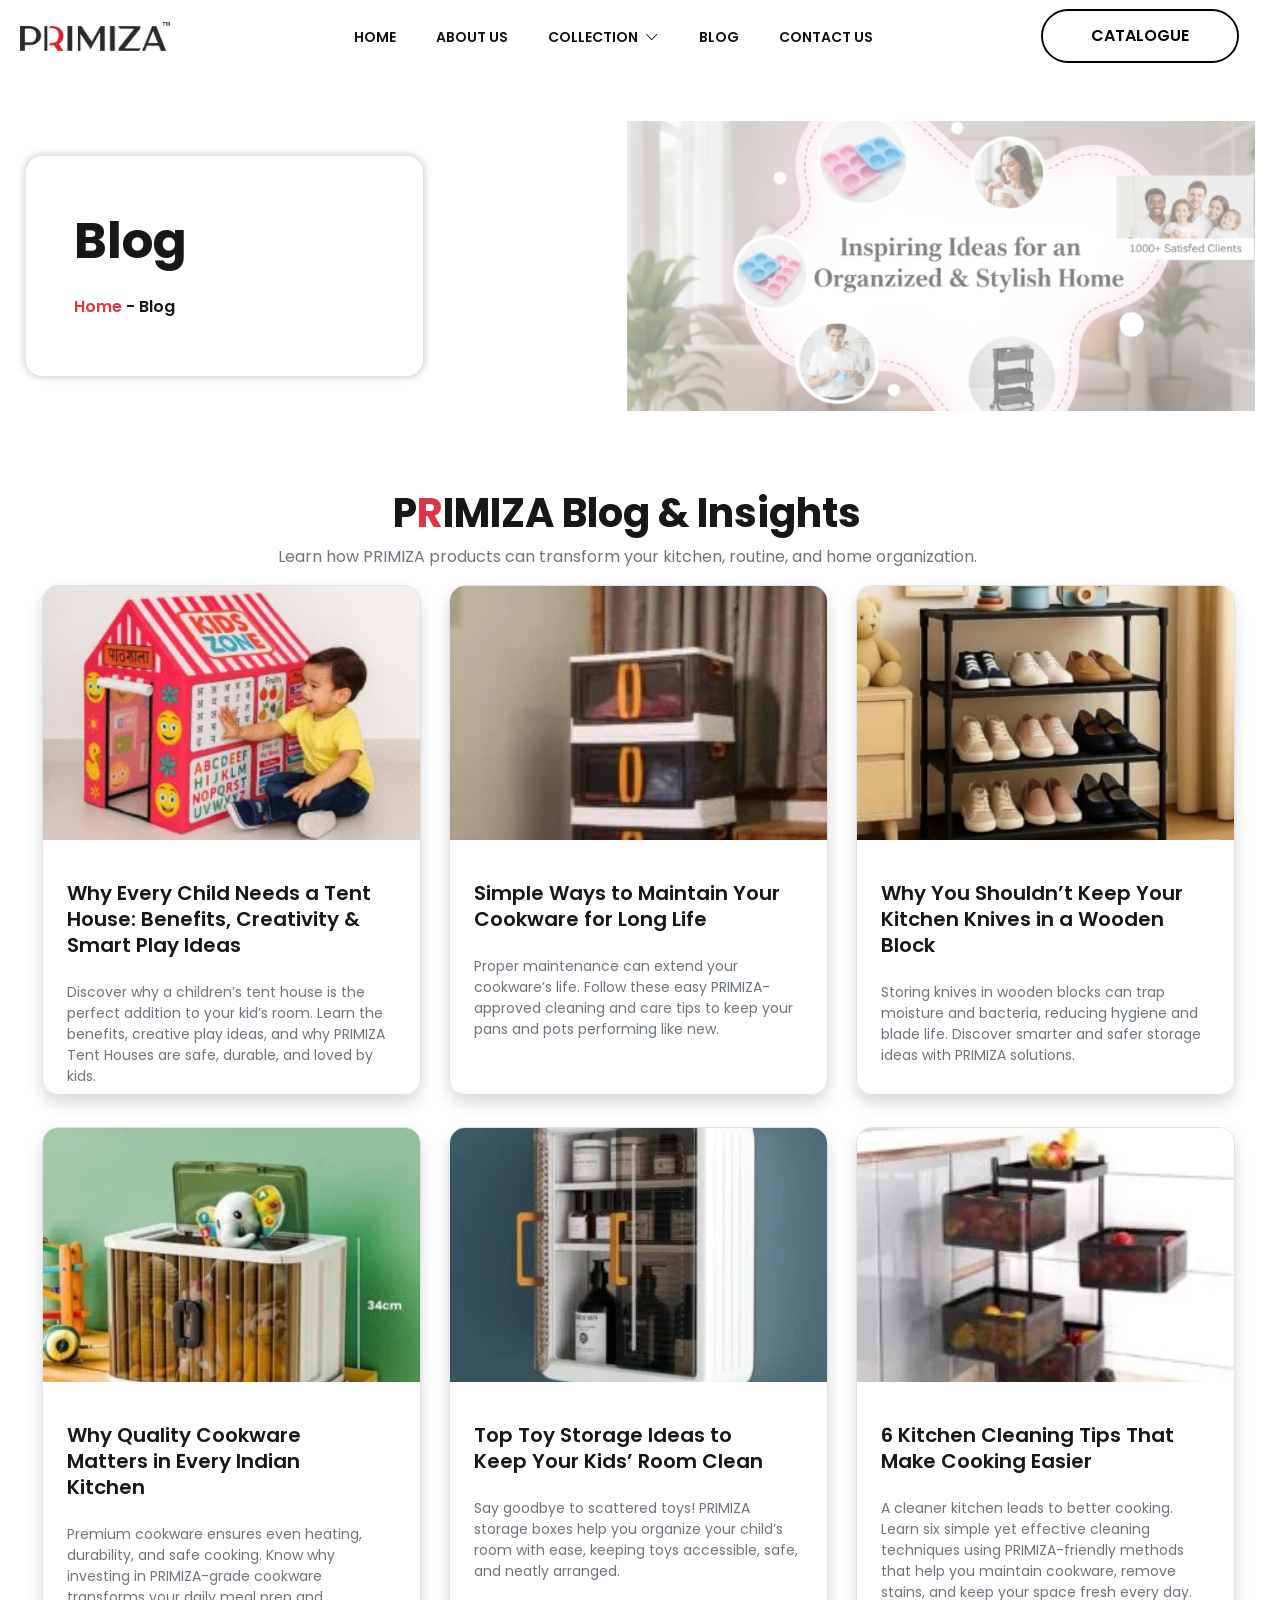
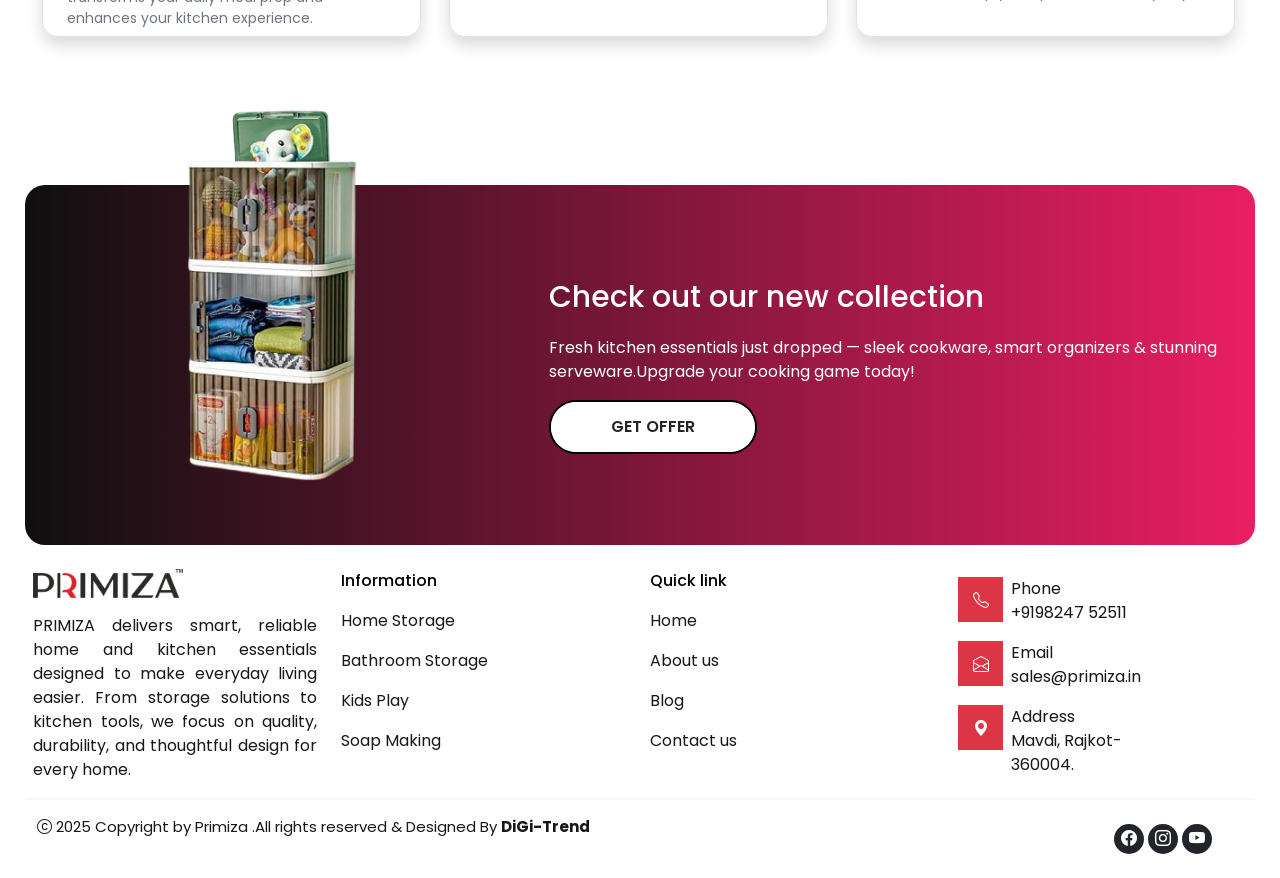
<file: Blog.html>
<!DOCTYPE html>
<html lang="en">

<head>
    <meta charset="UTF-8">
    <meta name="viewport" content="width=device-width, initial-scale=1.0">
    <link rel="preconnect" href="https://fonts.googleapis.com">
    <link rel="preconnect" href="https://fonts.gstatic.com" crossorigin>
    <link href="https://fonts.googleapis.com/css2?family=Poppins:wght@400;500;600;700;800&display=swap"
        rel="stylesheet">
    <link rel="stylesheet" href="https://cdn.jsdelivr.net/npm/bootstrap-icons@1.11.3/font/bootstrap-icons.min.css">
    <link rel="stylesheet" href="style.css">
    <title>Document</title>
</head>

<body style="font-family:'Poppins',sans-serif;">
    <header id="header"></header>

    <section>
        <div class="background row position-relative align-items-center">

        <!-- Background image on the right -->
        <div class="sideImg col-12 col-lg-6 ms-auto">
            <img src="images/blog.png" alt="About Primiza">
        </div>

        <!-- About Us box overlapping the image -->
        <div class="aboutHeader rounded-4 p-5 position-absolute">
            <div class="Us-Font fw-bold">Blog</div>

            <div class="fontWeight mt-3">
                <a href="index.html" class="text-decoration-none text-danger">Home</a>
                - Blog
            </div>
        </div>

    </div>

        <div class="mt-5">
            <div class="h1 text-center fw-bold">P<span class="text-danger">R</span>IMIZA Blog &
                Insights</div>
            <div class="text-secondary text-center">Learn how PRIMIZA products can transform your
                kitchen, routine, and home organization.</div>
        </div>

        <div class="row g-2 mt-2 align-items-stretch row1">
            <div class="col-12 col-lg-4">
                <div class="BlogContainer border rounded-4 shadow ">
                    <img src="images/Blog/Abcd-tent-house-300x200 (1).webp" alt="Children's tent house" class="blogImg h-50">

                    <div class="p-4 mt-3 h-50">
                        <div class="fontWeight blogText">
                            Why Every Child Needs a Tent House: Benefits,
                            Creativity & Smart Play Ideas
                        </div>

                        <div class="blogTextSub mt-4 text-secondary">
                            Discover why a children’s tent house is the perfect
                            addition to your kid’s room. Learn the benefits,
                            creative play ideas, and why PRIMIZA Tent Houses
                            are safe, durable, and loved by kids.
                        </div>
                    </div>
                </div>
            </div>

            <div class="col-12 col-lg-4">
                <div class="BlogContainer border rounded-4 shadow">
                    <img src="images/Blog/2.webp" alt="Cookware maintenance" class="blogImg h-50">

                    <div class="p-4 mt-3 h-50">
                        <div class="fontWeight blogText">
                            Simple Ways to Maintain Your Cookware for Long Life
                        </div>

                        <div class="blogTextSub mt-4 text-secondary">
                            Proper maintenance can extend your cookware’s life.
                            Follow these easy PRIMIZA-approved cleaning and care
                            tips to keep your pans and pots performing like new.
                        </div>
                    </div>
                </div>
            </div>

            <div class="col-12 col-lg-4">
                <div class="BlogContainer border rounded-4 shadow">
                    <img src="images/Blog/3.jpg" alt="Kitchen storage" class="blogImg h-50">

                    <div class="p-4 mt-3 h-50">
                        <div class="fontWeight blogText">
                            Why You Shouldn’t Keep Your Kitchen Knives in a
                            Wooden Block
                        </div>

                        <div class="blogTextSub mt-4 text-secondary">
                            Storing knives in wooden blocks can trap moisture
                            and bacteria, reducing hygiene and blade life.
                            Discover smarter and safer storage ideas with
                            PRIMIZA solutions.
                        </div>
                    </div>
                </div>
            </div>
        </div>


        <div class="row mt-4 g-2 align-items-stretch row1">
            <div class="col-12 col-lg-4">
                <div class="BlogContainer border rounded-4 shadow">
                    <img src="images/Blog/4.webp" alt="Quality cookware" class="blogImg h-50">

                    <div class="p-4 mt-3 h-50">
                        <div class="fontWeight blogText pe-4">
                            Why Quality Cookware Matters in Every Indian Kitchen
                        </div>

                        <div class="blogTextSub mt-4 text-secondary">
                            Premium cookware ensures even heating, durability,
                            and safe cooking. Know why investing in PRIMIZA-grade
                            cookware transforms your daily meal prep and
                            enhances your kitchen experience.
                        </div>
                    </div>
                </div>
            </div>

            <div class="col-12 col-lg-4">
                <div class="BlogContainer border rounded-4 shadow">
                    <img src="images/Blog/5.webp" alt="Toy storage boxes" class="blogImg h-50">

                    <div class="p-4 mt-3 h-50">
                        <div class="fontWeight blogText pe-4">
                            Top Toy Storage Ideas to Keep Your Kids’ Room Clean
                        </div>

                        <div class="blogTextSub mt-4 text-secondary">
                            Say goodbye to scattered toys! PRIMIZA storage boxes
                            help you organize your child’s room with ease,
                            keeping toys accessible, safe, and neatly arranged.
                        </div>
                    </div>
                </div>
            </div>

            <div class="col-12 col-lg-4">
                <div class="BlogContainer border rounded-4 shadow">
                    <img src="images/Blog/6.webp" alt="Kitchen cleaning" class="blogImg h-50">

                    <div class="p-4 mt-3 h-50">
                        <div class="fontWeight blogText pe-4">
                            6 Kitchen Cleaning Tips That Make Cooking Easier
                        </div>

                        <div class="blogTextSub mt-4 text-secondary">
                            A cleaner kitchen leads to better cooking. Learn six
                            simple yet effective cleaning techniques using
                            PRIMIZA-friendly methods that help you maintain
                            cookware, remove stains, and keep your space fresh
                            every day.
                        </div>
                    </div>
                </div>
            </div>

        </div>

    </section>

<footer id="footer"></footer>


    <script>
        fetch("header.html")
            .then(response => response.text())
            .then(data => {
                document.getElementById("header").innerHTML = data;
            })
            .catch(error => console.error("Error loading header:", error));

        fetch("footer.html")
            .then(response => response.text())
            .then(data => {
                document.getElementById("footer").innerHTML = data;
            })
            .catch(error => console.error("Error loading header:", error));
    </script>
</body>

</html>
</file>
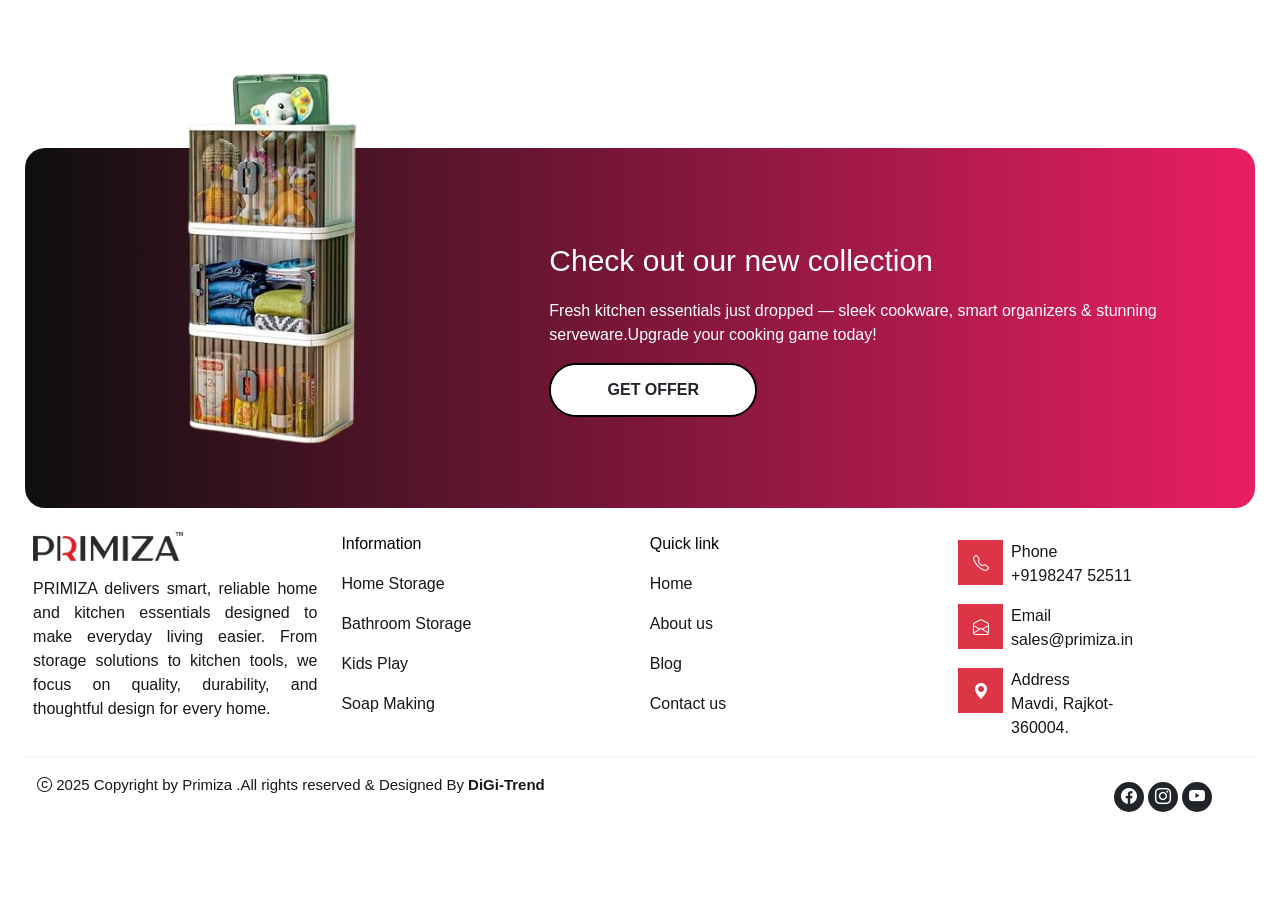
<file: footer.html>
<!DOCTYPE html>
<html lang="en">

<head>
    <meta charset="UTF-8">
    <meta name="viewport" content="width=device-width, initial-scale=1.0">
    <link href="https://cdn.jsdelivr.net/npm/bootstrap@5.3.8/dist/css/bootstrap.min.css" rel="stylesheet">
    <link rel="stylesheet" href="https://cdn.jsdelivr.net/npm/bootstrap-icons@1.11.3/font/bootstrap-icons.min.css">
    <link rel="stylesheet" href="style.css">
    <title>Primiza</title>
</head>

<body>
    <footer class="mainFooter footerSpacemain ">
        <div class="footer position-relative d-flex justify-content-center align-items-center row">
            <div class="col-12 col-lg-5">
                <img src="images/box.webp" alt="" class="footerImg position-absolute">
            </div>
            <div class="col-12 col-lg-7 ">
                <div class="text-white footerFont1">Check out our new collection</div>
                <div class="text-white fs-6 mt-3">Fresh kitchen essentials just dropped — sleek cookware, smart
                    organizers & stunning serveware.Upgrade your cooking game today!</div>

                <button class="catalogue2 text-dark bg-light rounded-5 bg-white fs-6 ps-5 pe-5 mt-3">
                    GET OFFER
                    <span class="catalogue_inner">
                        <span class="catalogue_blobs">
                            <span class="catalogue_blob"></span>
                            <span class="catalogue_blob"></span>
                            <span class="catalogue_blob"></span>
                            <span class="catalogue_blob"></span>
                        </span>
                    </span>
                </button>

                <!-- <button class="catalogue2 text-dark bg-light rounded-5 bg-white fs-6 ps-5 pe-5 mt-3">GET OFFER</button> -->
            </div>
        </div>
        <div class="row ms-2">
            <div class="col-12 col-lg-3 footerSpace">
                <img src="images/Logo.png" alt="" class="h-auto w-auto row">
                <div class="row mt-3 w-100 footerText">PRIMIZA delivers smart, reliable home and kitchen essentials
                    designed to make everyday living easier. From storage solutions to kitchen tools, we focus on
                    quality, durability, and thoughtful design for every home.</div>
            </div>

            <div class="col-12 col-lg-3 footerSpace">
                <div class="row text-black footerFont">Information</div>
                <div class="row mt-3 footerText1">Home Storage</div>
                <div class="row mt-3 footerText1">Bathroom Storage</div>
                <div class="row mt-3 footerText1">Kids Play</div>
                <div class="row mt-3 footerText1">Soap Making</div>
            </div>

            <div class="col-12 col-lg-3 footerSpace">
                <div class="row text-black footerFont">Quick link</div>
                <div class="row mt-3 footerText1">Home</div>
                <div class="row mt-3 footerText1">About us</div>
                <div class="row mt-3 footerText1">Blog</div>
                <div class="row mt-3 footerText1">Contact us</div>
            </div>

            <div class="col-12 col-lg-2 footerSpace">
                <div class="row mt-2">
                    <div
                        class="icon col-6 bg-danger bi bi-telephone text-white d-flex align-items-center justify-content-center">
                    </div>
                    <div class="col ms-2"><span class="row  fs-6">Phone</span><span class="row">+9198247 52511</span>
                    </div>
                </div>

                <div class="row mt-3">
                    <div
                        class="icon col-6 bg-danger bi bi-envelope-open text-white d-flex align-items-center justify-content-center">
                    </div>
                    <div class="col ms-2"><span class="row">Email</span><span class="row">sales@primiza.in</span></div>
                </div>

                <div class="row mt-3">
                    <div
                        class="icon col-6 bg-danger bi bi-geo-alt-fill text-white d-flex align-items-center justify-content-center">
                    </div>
                    <div class="col ms-2 "><span class="row">Address</span><span class="row">Mavdi,
                            Rajkot-360004.</span></div>
                </div>

            </div>

        </div>
        <hr class="border">
        <div class="ms-0 row pb-4">
            <div class="col-12 col-lg-6 fontSizeFooter "><span class="bi bi-c-circle"></span> 2025 Copyright by Primiza
                .All rights reserved & Designed By <strong>DiGi-Trend</strong></div>
            <div class="col-12 col-lg-4"></div>
            <div class="col-12 col-lg-2 d-flex justify-content-center gap-1 mt-2">
                <div class="social bg-dark rounded-circle d-flex justify-content-center align-items-center"><span
                        class="bi bi-facebook text-white "></span></div>
                <div class="social bg-dark rounded-circle d-flex justify-content-center align-items-center"><span
                        class="bi bi-instagram text-white"></span></div>
                <div class="social bg-dark rounded-circle d-flex justify-content-center align-items-center"><span
                        class="bi bi-youtube text-white"></span></div>

            </div>

        </div>
    </footer>
    <svg xmlns="http://www.w3.org/2000/svg" class="goo-svg">
    <defs>
        <filter id="goo">
            <feGaussianBlur in="SourceGraphic" stdDeviation="10" result="blur" />
            <feColorMatrix in="blur" mode="matrix"
                values="1 0 0 0 0
                        0 1 0 0 0
                        0 0 1 0 0
                        0 0 0 21 -7" result="goo" />
            <feBlend in="SourceGraphic" in2="goo" />
        </filter>
    </defs>
</svg>
</body>

</html>
</file>
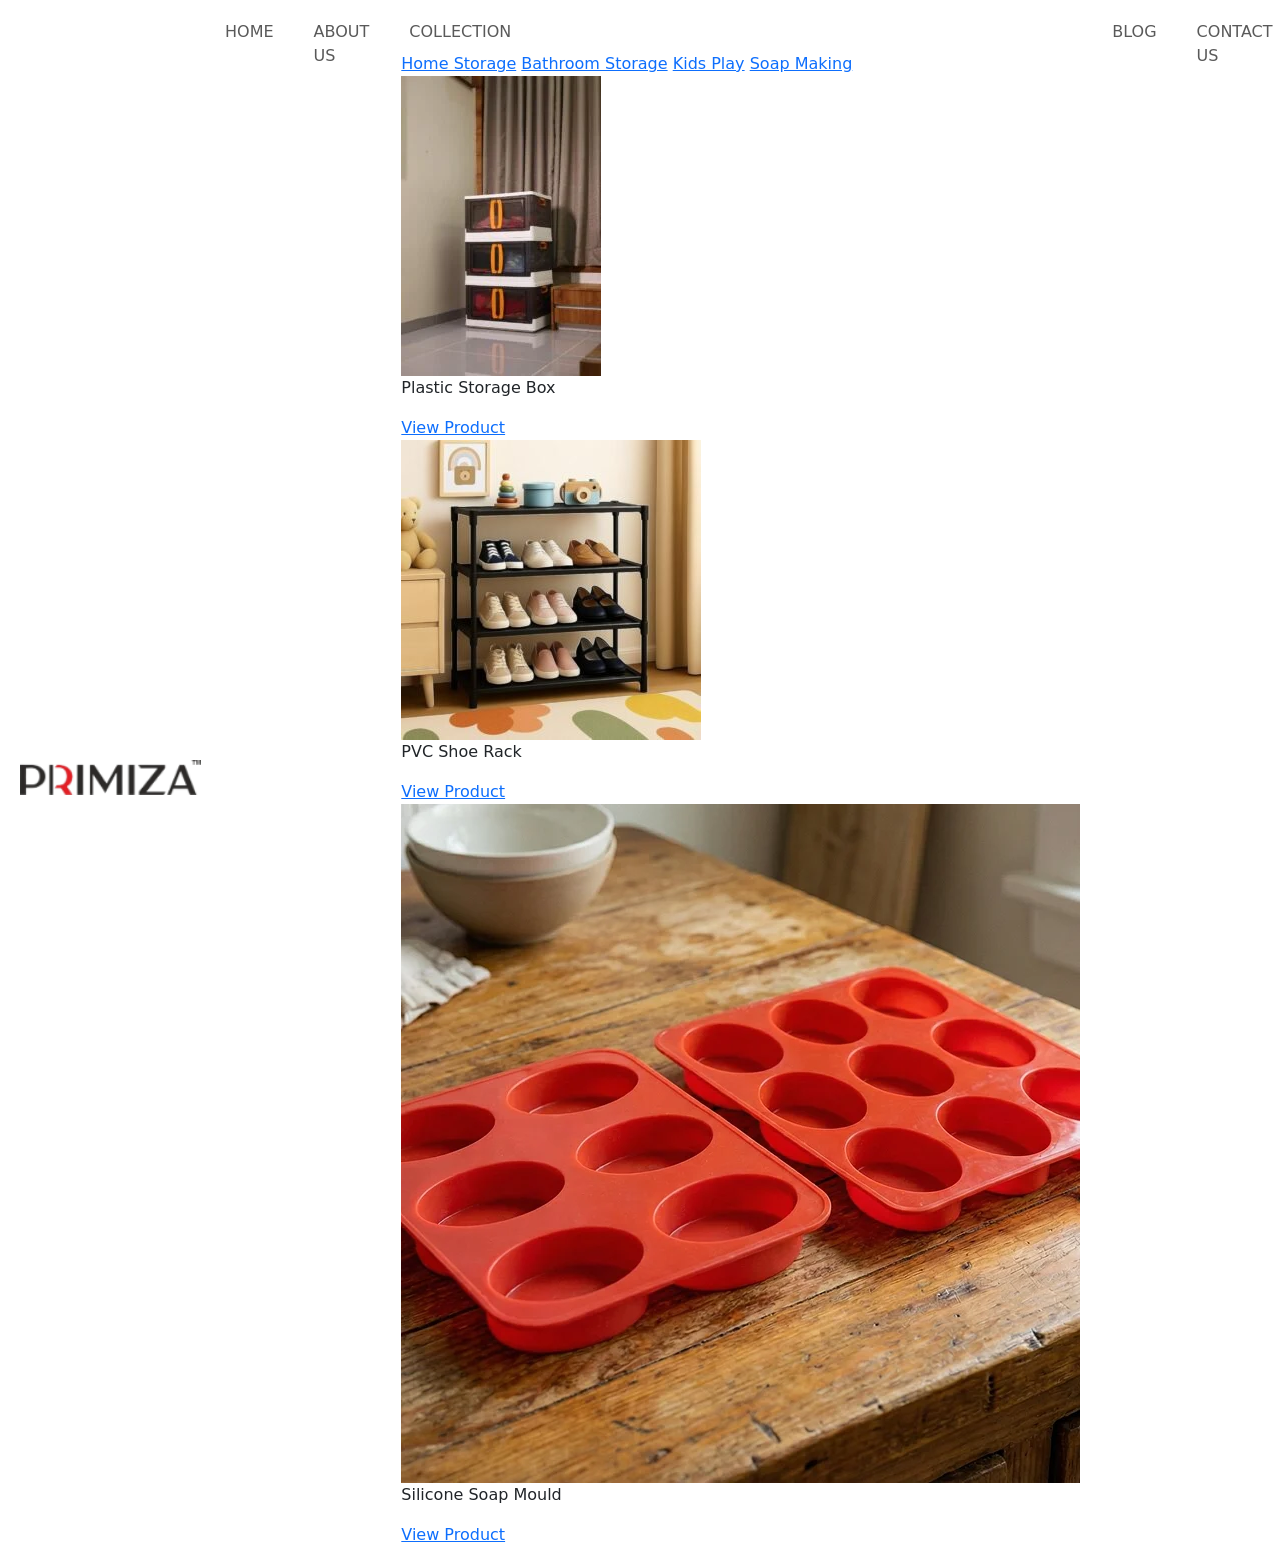
<file: header.html>
<!DOCTYPE html>
<html lang="en">

<head>
    <meta charset="UTF-8">
    <meta name="viewport" content="width=device-width, initial-scale=1.0">
    <title>header</title>
    <link href="https://cdn.jsdelivr.net/npm/bootstrap@5.3.8/dist/css/bootstrap.min.css" rel="stylesheet">
</head>

<body>
    <!-- <nav class="navbar navbar-expand ms-4 mt-1">
        <div class="container-fluid">
            <a href="" class="navbar-brand"><img src="images/Logo.png" alt=""></a>

            <div class="collapse navbar-collapse justify-content-center">

                <ul class="navbar-nav gap-4">
                    <li class="nav-item"><a href="index.html" class="nav-link pageLink mt-1">HOME</a></li>
                    <li class="nav-item"><a href="AboutUs.html" class="nav-link pageLink mt-1">ABOUT US</a></li>


                    <li class="collection-menu mt-1">

                        <a href="#" class="collection-toggle nav-link">
                            COLLECTION <i class="bi bi-chevron-down"></i>
                        </a>

                        <div class="mega-menu">
                            <div class="category-links">
                                <a href="#">Home Storage</a>
                                <a href="#">Bathroom Storage</a>
                                <a href="#">Kids Play</a>
                                <a href="#">Soap Making</a>
                            </div>

                            <div class="product-list">

                                <div class="prod-item">
                                    <img src="images/Blog/2.webp" alt="Plastic Storage Box">
                                    <p>Plastic Storage Box</p>
                                    <a href="#" class="product-btn">View Product</a>
                                </div>

                                <div class="product-item">
                                    <img src="images/Blog/3.jpg" alt="PVC Shoe Rack">
                                    <p>PVC Shoe Rack</p>
                                    <a href="#" class="product-btn">View Product</a>
                                </div>

                                <div class="product-item">
                                    <img src="images/header_silicone_img.webp" alt="Silicone Soap Mould">
                                    <p>Silicone Soap Mould</p>
                                    <a href="#" class="product-btn">View Product</a>
                                </div>

                            </div>
                        </div>
                    </li>


                    <li class="nav-item"><a href="Blog.html" class="nav-link pageLink mt-1">BLOG</a></li>
                    <li class="nav-item"><a href="ContactUs.html" class="nav-link pageLink mt-1">CONTACT US</a></li>

                </ul>
            </div>
            <button class="catalogue text-dark bg-light rounded-5 bg-white fs-6 ps-5 pe-5">CATALOGUE</button>


        </div>
    </nav> -->



<nav class="navbar navbar-expand-lg bg-white sticky-top">
    <div class="container-fluid px-3">

        <button class="navbar-toggler border-0 shadow-none p-0"
            type="button"
            data-bs-toggle="collapse"
            data-bs-target="#mainNavbar"
            aria-controls="mainNavbar"
            aria-expanded="false"
            aria-label="Toggle navigation">
            <span class="navbar-toggler-icon"></span>
        </button>

        <a href="index.html" class="navbar-brand  ms-1 ">
            <img src="images/Logo.png" alt="PRIMIZA" height="35">
        </a>

            <a href="catalogue.html" class="catalogue-icon catelog_img">
            <i class="bi bi-book-half"></i>
        </a>

        <div class="collapse navbar-collapse" id="mainNavbar">
            <ul class="navbar-nav mx-lg-auto gap-lg-4 mt-1">
                <li class="nav-item ">
                    <a href="index.html" class="nav-link">HOME</a>
                </li>
                <li class="nav-item">
                    <a href="AboutUs.html" class="nav-link">ABOUT US</a>
                </li>
                    <li class="collection-menu">
                        <a href="#" class="collection-toggle nav-link">
                            COLLECTION <i class="bi bi-chevron-down"></i>
                        </a>
                        <div class="mega-menu">
                            <div class="category-links">
                                <a href="#">Home Storage</a>
                                <a href="#">Bathroom Storage</a>
                                <a href="#">Kids Play</a>
                                <a href="#">Soap Making</a>
                            </div>

                            <div class="product-list">
                                <div class="product-item">
                                    <img src="images/Blog/2.webp" alt="Plastic Storage Box">
                                    <p>Plastic Storage Box</p>
                                    <a href="product.html" class="product-btn">View Product</a>
                                </div>
                                <div class="product-item">
                                    <img src="images/Blog/3.jpg" alt="PVC Shoe Rack" >
                                    <p>PVC Shoe Rack</p>
                                    <a href="#" class="product-btn">View Product</a>
                                </div>

                                <div class="product-item">
                                    <img src="images/header_silicone_img.webp" alt="Silicone Soap Mould">
                                    <p>Silicone Soap Mould</p>
                                    <a href="#" class="product-btn">View Product</a>
                                </div>
                            </div>
                        </div>
                    </li>
                <li class="nav-item">
                    <a href="Blog.html" class="nav-link">BLOG</a>
                </li>
                <li class="nav-item">
                    <a href="ContactUs.html" class="nav-link">CONTACT US</a>
                </li>
            </ul>
        </div>
                <div>
            
<button class="catalogue_head rounded-5 fs-6 ps-5 pe-5">
    CATALOGUE
    <span class="catalogue_inner">
        <span class="catalogue_blobs">
            <span class="catalogue_blob"></span>
            <span class="catalogue_blob"></span>
            <span class="catalogue_blob"></span>
            <span class="catalogue_blob"></span>
        </span>
    </span>
</button>

<svg xmlns="http://www.w3.org/2000/svg" class="goo-svg">
    <defs>
        <filter id="goo">
            <feGaussianBlur in="SourceGraphic" stdDeviation="10" result="blur" />
            <feColorMatrix in="blur" mode="matrix"
                values="1 0 0 0 0
                        0 1 0 0 0
                        0 0 1 0 0
                        0 0 0 21 -7" result="goo" />
            <feBlend in="SourceGraphic" in2="goo" />
        </filter>
    </defs>
</svg>
            <!-- <button class="catalogue_head rounded-5 fs-6 ps-5 pe-5">CATALOGUE</button> -->
        </div>
    </div>
</nav>
</body>
</html>
</file>
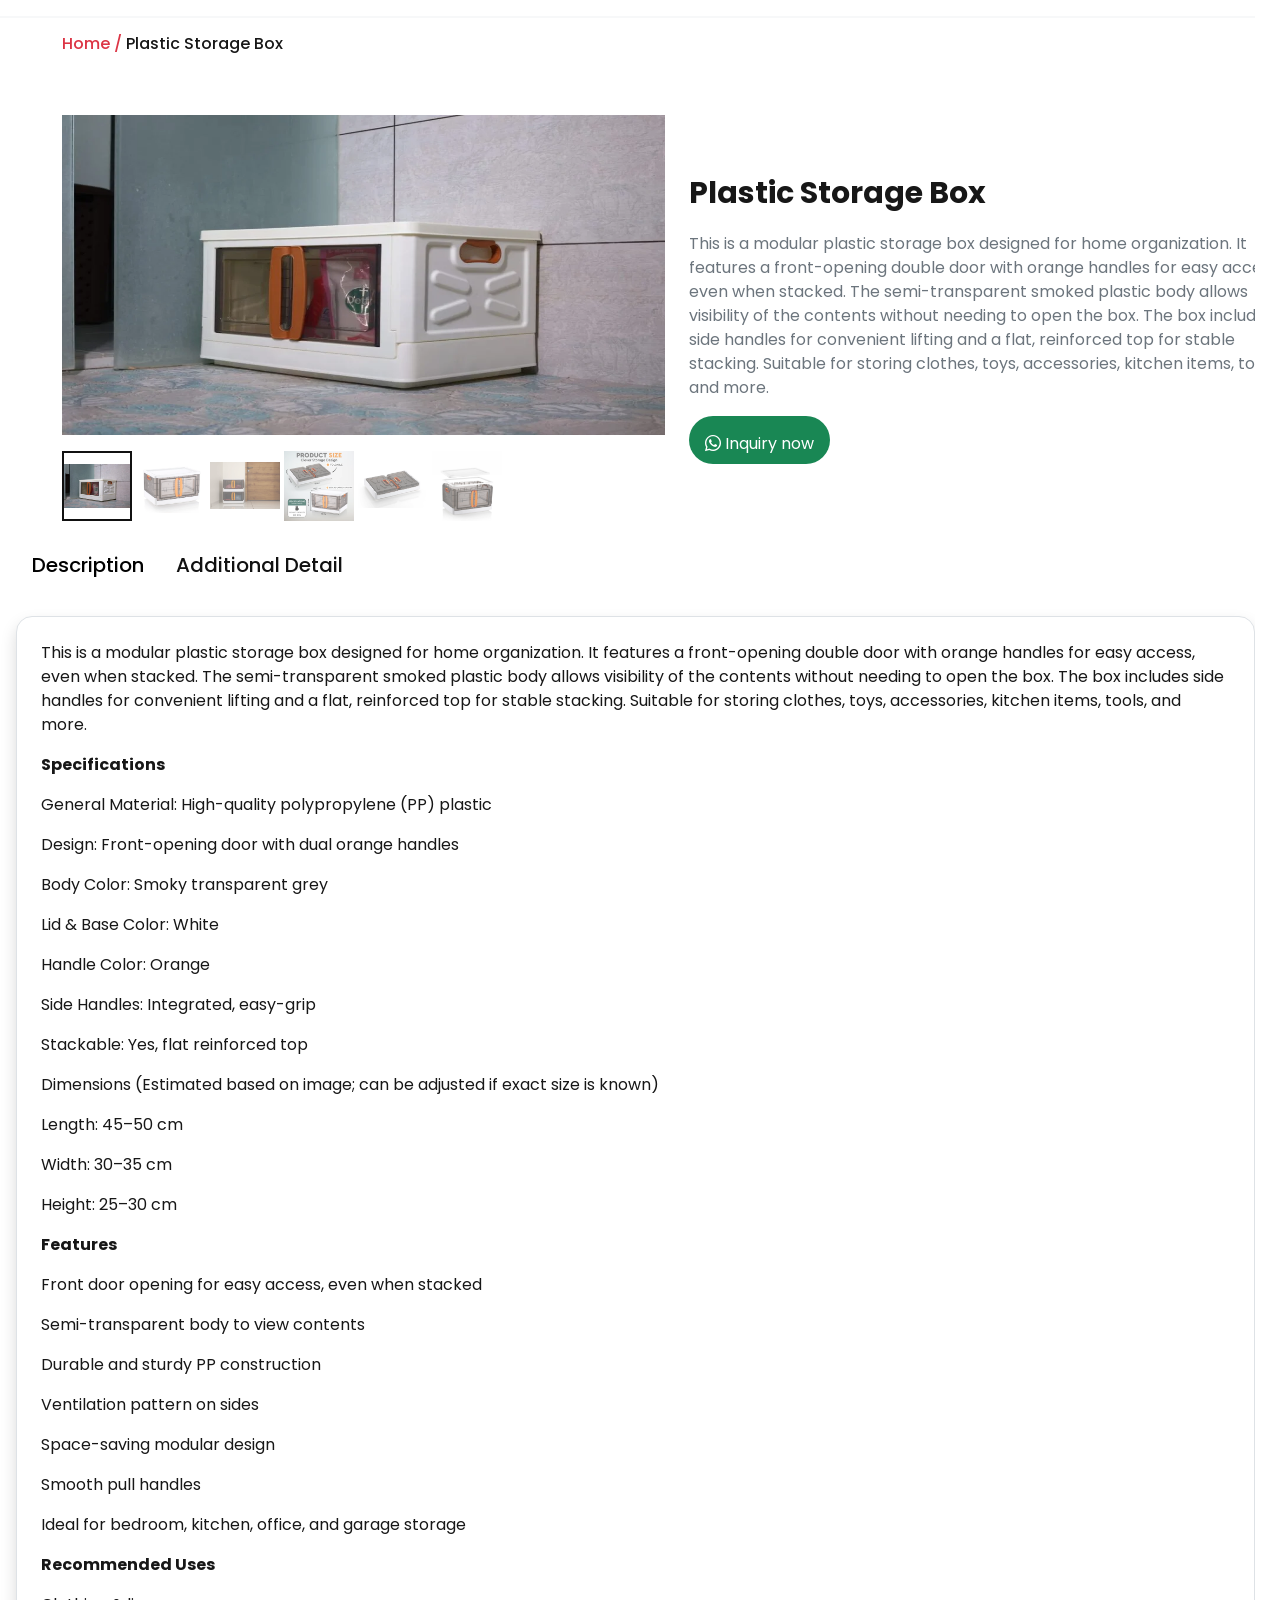
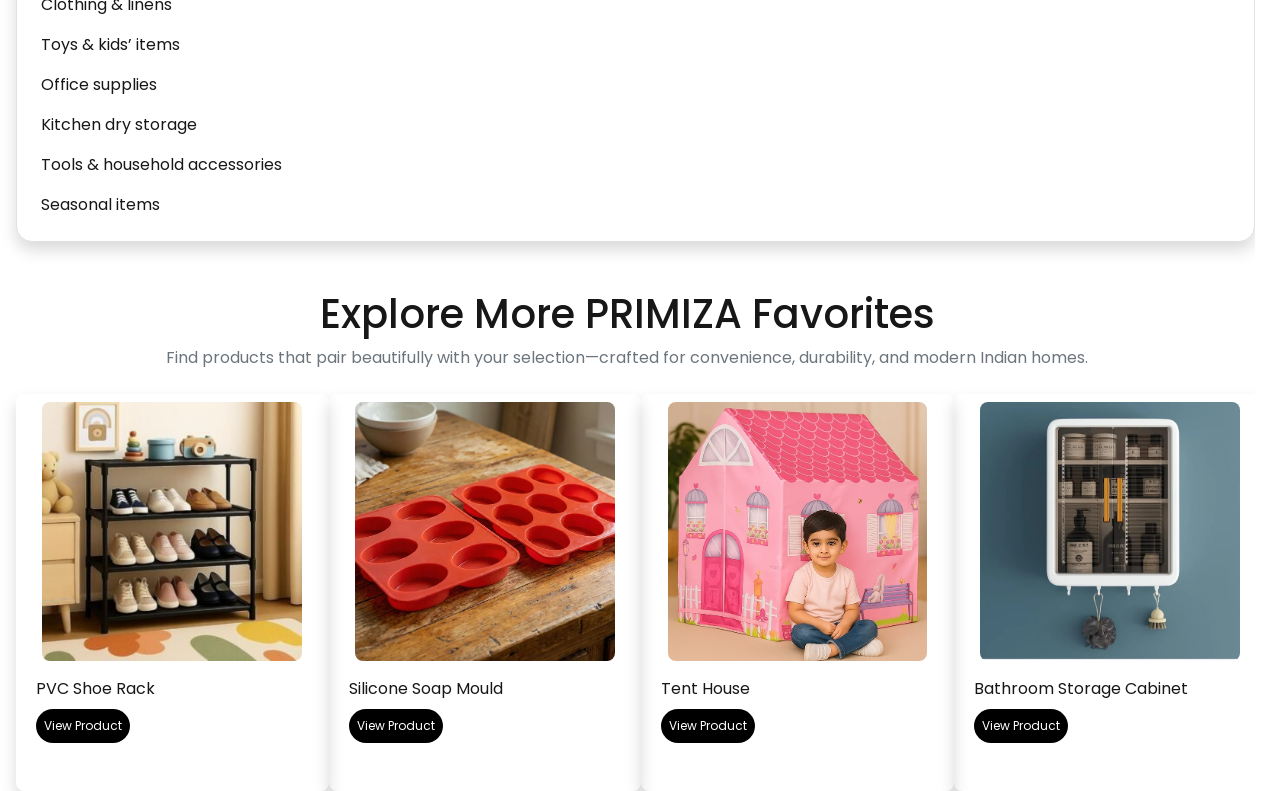
<file: product.html>
<!DOCTYPE html>
<html lang="en">

<head>
    <meta charset="UTF-8">
    <meta name="viewport" content="width=device-width, initial-scale=1.0">
    <link rel="preconnect" href="https://fonts.googleapis.com">
    <link rel="preconnect" href="https://fonts.gstatic.com" crossorigin>
    <link href="https://fonts.googleapis.com/css2?family=Poppins:wght@400;500;600;700;800&display=swap"
        rel="stylesheet">
    <link rel="stylesheet" href="https://cdn.jsdelivr.net/npm/bootstrap-icons@1.11.3/font/bootstrap-icons.min.css">
    <link href="https://cdn.jsdelivr.net/npm/bootstrap@5.3.8/dist/css/bootstrap.min.css" rel="stylesheet">
    <link rel="stylesheet" href="style.css">
    <title>Document</title>
</head>

<body style="font-family:'Poppins',sans-serif;">
    <header id="header"></header>
    <hr class="border">
    <div class="container-fluid containerfluid ">
        <h6><a href="index.html" class="text-danger text-decoration-none ">Home / </a>Plastic Storage Box</h6>
        <div class="row product">
            <div class="col-12 col-lg-6"><img src="images/storage_Box/IMG-20251121-WA0073-1024x682.webp" alt=""
                    class="main-image-box w-100" id="mainImage">


                <div class="d-flex gap-1 mt-3 flex-nowrap thumbnail-container">
                    <img src="images/storage_Box/IMG-20251121-WA0073-1024x682.webp" class="thumbnail active"
                        onclick="changeImage(this)" alt="Front view">

                    <img src="images/storage_Box/IMG-20251121-WA0047-1024x802.webp" class="thumbnail"
                        onclick="changeImage(this)" alt="Side view">

                    <img src="images/storage_Box/IMG-20251121-WA0048-1024x682.webp" class="thumbnail"
                        onclick="changeImage(this)" alt="Detail view">

                    <img src="images/storage_Box/IMG-20251121-WA0055-1024x1024.webp" class="thumbnail"
                        onclick="changeImage(this)" alt="Stacked view">

                    <img src="images/storage_Box/IMG-20251121-WA0067-1024x645.webp" class="thumbnail"
                        onclick="changeImage(this)" alt="Storage box view">

                    <img src="images/storage_Box/IMG-20251121-WA0079-1024x1024.webp" class="thumbnail"
                        onclick="changeImage(this)" alt="Storage box detail">
                </div>


            </div>
            <div class="col-12 col-lg-6 d-flex align-items-center">
                <div>
                    <div class="plasticStorage fw-bold">Plastic Storage Box</div>
                    <div class="text-secondary productText mt-3">This is a modular plastic storage box designed
                        for
                        home
                        organization. It features a front-opening double door with orange handles for easy access, even
                        when stacked. The semi-transparent smoked plastic body allows visibility of the contents without
                        needing to open the box. The box includes side handles for convenient lifting and a flat,
                        reinforced top for stable stacking. Suitable for storing clothes, toys, accessories, kitchen
                        items, tools, and more.</div>
                    <div class="mt-3"><button class="bg-success text-white ps-3 pt-3 pe-3 pb-2 rounded-5 border-0"><span
                                class="bi bi-whatsapp"></span> Inquiry now</button></div>
                </div>
            </div>

        </div>
    </div>

    <!-- Description & additional information -->
    <div class="mt-4 ms-3">
        <ul class="nav nav-tabs ">
            <li class="nav-item">
                <button class="nav-link active " data-bs-toggle="tab" data-bs-target="#description">
                    <h5>Description</h5>
                </button>
            </li>
            <li class="nav-item">
                <button class="nav-link" data-bs-toggle="tab" data-bs-target="#additional">
                    <h5>Additional Detail</h5>
                </button>
            </li>
        </ul>

        <div class="tab-content border rounded-4 p-4 mt-4 bg-white shadow">

            <div class="tab-pane fade show active " id="description">
                <div>This is a modular plastic storage box designed for home organization. It features a front-opening
                    double door with orange handles for easy access, even when stacked. The semi-transparent smoked
                    plastic body allows visibility of the contents without needing to open the box. The box includes
                    side handles for convenient lifting and a flat, reinforced top for stable stacking. Suitable for
                    storing clothes, toys, accessories, kitchen items, tools, and more.

                    <div class="fw-bold mt-3">Specifications</div>
                    <div class="mt-3">General Material: High-quality polypropylene (PP) plastic</div>
                    <div class="mt-3">Design: Front-opening door with dual orange handles</div>
                    <div class="mt-3">Body Color: Smoky transparent grey</div>
                    <div class="mt-3">Lid & Base Color: White</div>
                    <div class="mt-3">Handle Color: Orange</div>
                    <div class="mt-3">Side Handles: Integrated, easy-grip</div>
                    <div class="mt-3">Stackable: Yes, flat reinforced top</div>
                    <div class="mt-3">Dimensions (Estimated based on image; can be adjusted if exact size is known)
                    </div>
                    <div class="mt-3">Length: 45–50 cm</div>
                    <div class="mt-3">Width: 30–35 cm</div>
                    <div class="mt-3">Height: 25–30 cm</div>

                    <div class="fw-bold mt-3">Features</div>
                    <div class="mt-3">Front door opening for easy access, even when stacked</div>
                    <div class="mt-3">Semi-transparent body to view contents</div>
                    <div class="mt-3">Durable and sturdy PP construction</div>
                    <div class="mt-3">Ventilation pattern on sides</div>
                    <div class="mt-3">Space-saving modular design</div>
                    <div class="mt-3">Smooth pull handles</div>
                    <div class="mt-3">Ideal for bedroom, kitchen, office, and garage storage</div>

                    <div class="fw-bold mt-3">Recommended Uses</div>
                    <div class="mt-3">Clothing & linens</div>
                    <div class="mt-3">Toys & kids’ items</div>
                    <div class="mt-3">Office supplies</div>
                    <div class="mt-3">Kitchen dry storage</div>
                    <div class="mt-3">Tools & household accessories</div>
                    <div class="mt-3">Seasonal items</div>

                </div>
            </div>

            <div class="tab-pane fade" id="additional">
                <table class="table table-striped table-bordered table-hover tableFont">
                    <thead>
                        <tr>
                            <th class="text-center p-3">Category</th>
                            <th class="text-center">Details</th>
                        </tr>
                    </thead>
                    <tbody>
                        <tr>
                            <td class="fw-bold p-3">Material</td>
                            <td>High-quality polypropylene (PP) plastic</td>
                        </tr>
                        <tr>
                            <td class="fw-bold p-3">Design</td>
                            <td>Front-opening double door with orange handles</td>
                        </tr>
                        <tr>
                            <td class="fw-bold p-3">Body Color</td>
                            <td>Smoky transparent grey</td>
                        </tr>
                        <tr>
                            <td class="fw-bold p-3">Lid & Base Color</td>
                            <td>White</td>
                        </tr>
                        <tr>
                            <td class="fw-bold p-3">Handle Color</td>
                            <td>Orange</td>
                        </tr>
                        <tr>
                            <td class="fw-bold p-3">Side Handles</td>
                            <td>Integrated, easy-grip</td>
                        </tr>
                        <tr>
                            <td class="fw-bold p-3">Stackable</td>
                            <td>Yes, flat reinforced top for stable stacking</td>
                        </tr>
                        <tr>
                            <td class="fw-bold p-3">Dimensions</td>
                            <td>Length: 45–50 cm, Width: 30–35 cm, Height: 25–30 cm</td>
                        </tr>
                        <tr>
                            <td class="fw-bold p-3">Features</td>
                            <td>Front door for easy access, semi-transparent body, ventilation pattern, durable,
                                space-saving, smooth pull handles</td>
                        </tr>
                        <tr>
                            <td class="fw-bold p-3">Recommended Uses</td>
                            <td>Clothing & linens, toys, office supplies, kitchen dry storage, tools, seasonal items
                            </td>
                        </tr>
                    </tbody>
                </table>
            </div>

        </div>
    </div>

    <!-- Explore more products -->
    <div class="mt-5">
        <h1 class="text-center">Explore More PRIMIZA Favorites</h1>
        <div class="text-center text-secondary">Find products that pair beautifully with your selection—crafted for
            convenience, durability, and modern Indian homes.</div>
        <div class="row ms-3 mt-4">
            <div class="col-6 col-lg-3 shadow explore_product rounded-3">
                <div class="text-center "><img src="images/Blog/3.jpg" alt="" class="product_img mt-2 rounded-3"></div>
                <div class="mt-3 ms-2">PVC Shoe Rack</div>
                <div class="mt-2 ms-2 mb-5"><button class="bg-black text-white rounded-5 border-0 buttonFont p-2">View
                        Product</button></div>

            </div>
            <div class="col-6 col-lg-3 shadow explore_product rounded-3">
                <div class="text-center "><img src="images/header_silicone_img.webp" alt=""
                        class="product_img mt-2 rounded-3"></div>
                <div class="mt-3 ms-2">Silicone Soap Mould</div>
                <div class="mt-2 ms-2 mb-5"><button class="bg-black text-white rounded-5 border-0 buttonFont p-2">View
                        Product</button></div>

            </div>
            <div class="col-6 col-lg-3 shadow explore_product rounded-3">
                <div class="text-center "><img src="images/tent-house.webp" alt="" class="product_img mt-2 rounded-3">
                </div>
                <div class="mt-3 ms-2">Tent House</div>
                <div class="mt-2 ms-2 mb-5"><button class="bg-black text-white rounded-5 border-0 buttonFont p-2">View
                        Product</button></div>

            </div>
            <div class="col-6 col-lg-3 shadow explore_product rounded-3">
                <div class="text-center "><img src="images/bathroom-storagebox.webp" alt=""
                        class="product_img mt-2 rounded-3"></div>
                <div class="mt-3 ms-2">Bathroom Storage Cabinet</div>
                <div class="mt-2 ms-2 mb-5"><button class="bg-black text-white rounded-5 border-0 buttonFont p-2">View
                        Product</button></div>

            </div>
        </div>
    </div>

    <footer id="footer"></footer>
    <script src="https://cdn.jsdelivr.net/npm/bootstrap@5.3.8/dist/js/bootstrap.bundle.min.js"></script>
    <script src="https://cdnjs.cloudflare.com/ajax/libs/gsap/3.12.5/gsap.min.js"></script>
    <script src="script.js"></script>

</body>

</html>
</file>
<file: style.css>
html,
body {
    overflow-x: hidden;
    max-width: 99%;
    align-items: center;
}

.pageLink {
    font-size: 14px;
    font-weight: 600;
    color: black;
}

.pageLink:hover {
    color: red;
}

.pageLink:active {
    color: red;
}


.background {
    position: relative;
    min-height: 350px;
    margin-top: 20px;
    align-items: center;
}

.sideImg {
    padding: 0;
}

.sideImg img {
    opacity: 0.5;
    width: 99%;
    height: 290px;
    object-fit: cover;
    display: block;
}

.Us-Font {
    font-size: 50px;
}

.aboutHeader {
    opacity: 1;
    left: 3%;
    top: 50%;
    transform: translateY(-50%);
    width: 31%;
    height: 220px;
    background-color: white;
    box-shadow: 0 0 10px #bdbdbd;
    z-index: 2;
}

@media (max-width: 767px) {
    .background {
        min-height: auto;
        margin-top: 50%;
        padding-bottom: 20px;
    }

    .sideImg img {
        height: 220px;
    }

    .aboutHeader {
        position: relative;
        left: 5%;
        top: auto;
        transform: none;
        width: 90%;
        min-height: auto;
        margin: -35px auto 0;
        padding: 25px !important;
    }
}

.catalogue_head {
    display: block;
    width: 100%;
    border: 2px solid black;
    font-weight: 600;
    padding: 13px;
    position: relative;
    overflow: hidden;
    background: white;
    color: black;
    z-index: 1;
    transition: color 0.4s ease;
    isolation: isolate;
}

.catalogue_head:hover {
    color: white;
}

.catalogue_inner {
    position: absolute;
    inset: 0;
    overflow: hidden;
    border-radius: inherit;
    background: white;
    z-index: -1;
}

.catalogue_blobs {
    position: relative;
    display: block;
    width: 100%;
    height: 100%;
    filter: url("#goo");
}

.catalogue_blob {
    position: absolute;
    top: 2px;
    width: 35%;
    height: 100%;
    background: black;
    border-radius: 50%;
    transform: translateY(150%) scale(1.4);
    transition: transform 0.45s ease;
}

.catalogue_blob:nth-child(1) {
    left: -5%;
    transition-delay: 0s;
}

.catalogue_blob:nth-child(2) {
    left: 20%;
    transition-delay: 0.08s;
}

.catalogue_blob:nth-child(3) {
    left: 45%;
    transition-delay: 0.16s;
}

.catalogue_blob:nth-child(4) {
    left: 70%;
    transition-delay: 0.24s;
}

.catalogue_head:hover .catalogue_blob {
    transform: translateY(0) scale(1.4);
}

.goo-svg {
    position: absolute;
    width: 0;
    height: 0;
    overflow: hidden;
}

/* .catalogue_head {
    display: block;
    width: 100%;
    border: 2px solid black;
    font-weight: 600;
    padding: 13px;
    position: relative;
    overflow: hidden;
    background: white;
    color: black;
    background-color: white;
    z-index: 1;
    transition: color 0.4s ease;
}

.catalogue_head:hover {
    background-color: black;
    color: white;
} */

/* .catalogue {
    width: 20%;
    border: 2px solid black;
    font-weight: 600;
    padding: 13px;
} */

.catalogue {
    width: 20%;
    border: 2px solid black;
    font-weight: 600;
    padding: 13px;
    position: relative;
    overflow: hidden;
    background: black;
    color: white;
    z-index: 1;
    transition: color 0.4s ease;
    isolation: isolate;
}

.catalogue:hover {
    color: black;
}

.catalogue .catalogue_inner {
    position: absolute;
    inset: 0;
    overflow: hidden;
    border-radius: inherit;
    background: black;
    z-index: -1;
}

.catalogue .catalogue_blobs {
    position: relative;
    display: block;
    width: 100%;
    height: 100%;
    filter: url("#goo");
}

.catalogue .catalogue_blob {
    position: absolute;
    top: 2px;
    width: 35%;
    height: 100%;
    background: white;
    border-radius: 50%;
    transform: translateY(150%) scale(1.4);
    transition: transform 0.45s ease;
}

.catalogue .catalogue_blob:nth-child(1) {
    left: -5%;
    transition-delay: 0s;
}

.catalogue .catalogue_blob:nth-child(2) {
    left: 20%;
    transition-delay: 0.08s;
}

.catalogue .catalogue_blob:nth-child(3) {
    left: 45%;
    transition-delay: 0.16s;
}

.catalogue .catalogue_blob:nth-child(4) {
    left: 70%;
    transition-delay: 0.24s;
}

.catalogue:hover .catalogue_blob {
    transform: translateY(0) scale(1.4);
}

.catalogue1 {
    width: 50%;
    border: 2px solid black;
    font-weight: 600;
    background-color: white;
    color: black;
    padding: 13px;
}

.catalogue1:hover {
    background-color: black;
    color: white;
}

.catalogue2 {
    width: 30%;
    border: 2px solid black;
    font-weight: 600;
    padding: 13px;
    position: relative;
    overflow: hidden;
    background: white;
    color: black;
    z-index: 1;
    transition: color 0.4s ease;
    isolation: isolate;
}

.catalogue2:hover {
    color: white !important;
}

.catalogue2 .catalogue_inner {
    position: absolute;
    inset: 0;
    overflow: hidden;
    border-radius: inherit;
    background: white;
    z-index: -1;
}

.catalogue2 .catalogue_blobs {
    position: relative;
    display: block;
    width: 100%;
    height: 100%;
    filter: url("#goo");
}

.catalogue2 .catalogue_blob {
    position: absolute;
    top: 2px;
    width: 35%;
    height: 100%;
    background: black;
    border-radius: 50%;
    transform: translateY(150%) scale(1.4);
    transition: transform 0.45s ease;
}

.catalogue2 .catalogue_blob:nth-child(1) {
    left: -5%;
    transition-delay: 0s;
}

.catalogue2 .catalogue_blob:nth-child(2) {
    left: 20%;
    transition-delay: 0.08s;
}

.catalogue2 .catalogue_blob:nth-child(3) {
    left: 45%;
    transition-delay: 0.16s;
}

.catalogue2 .catalogue_blob:nth-child(4) {
    left: 70%;
    transition-delay: 0.24s;
}

.catalogue2:hover .catalogue_blob {
    transform: translateY(0) scale(1.4);
}

.bold-icon {
    -webkit-text-stroke: 1px;
}

.heading {
    font-size: 58px;
    margin-top: 8%;
    font-weight: bolder;
    line-height: 2;
    margin-left: 2%;
    word-spacing: 2px;
}

.index_img {
    width: 370px;
}

.index_img1 {
    height: auto;
    width: 490px;
}

.client {
    margin-left: 0;
    padding-left: 0;
    font-size: 13px;
}

.fontWeight {
    font-weight: 600;
}

.fontWeight2 {
    font-weight: 600;
    font-size: 13px;
}

.ls {
    letter-spacing: 2px;
}

.divBlock {
    margin-top: 7%;
}

.brandBox {
    min-height: 215px;
    width: 100%;
    max-width: 400px;
    border: 3px solid #333;
    padding: 25px 15px;
    box-shadow: 0 3px 10px rgba(0, 0, 0, 0.25);
    border-radius: 110px;
}

.categoryBlock {
    margin-top: 6%;
}

.categoryHeight {
    background: url('images/Blog/2.webp');
    height: 250px;
    width: 250px;
    border: 10px solid white;
    color: black;
}

.categoryHeight:hover {
    opacity: 0.6;
    background-color: gray;
    color: white;
    font-weight: 600;
}

.mainBox {
    height: 25%;
    width: 25%;
}

.imgAbout {
    object-fit: cover
}

.font {
    color: rgb(95, 95, 95);
}

.about_Text {
    font-size: 40px;
    line-height: 1.3
}

.about-img {
    height: 420px;
    object-fit: cover;
    float: left;
    /* display: block; */
    z-index: 1;
}

.contentWidth {
    width: 46%;
}

.about-img-2 {
    height: 74%;
    width: 98%;
    object-fit: cover;
}

.about-btn {
    bottom: 0;
    background: linear-gradient(to right, #141414, #e91e63);
    color: white;
    z-index: 3;
}

.btnAboutBack {
    height: 50px;
    width: 170px;
    background-color: rgb(253, 252, 252);
    border-radius: 20px 0px 0px 0px;
    z-index: 2;
    bottom: 0;
    right: 0;
    color: white;
}

.VisionMission {
    height: fit-content;
    border: 1px solid white;
}

.visionMissionBlock {
    margin-top: 1%;
}

.stat-number {
    font-size: 40px;
    color: white;
    -webkit-text-stroke: 1px #333;
    font-weight: 700;
}

.mainFooter {
    width: 98%;
    margin-left: 2%;
}

.footer {
    width: 100%;
    height: 360px;
    margin: 12% 0% 2% 0%;
    background-image: linear-gradient(to right, #0f0f0f, #e91e63);
    border-radius: 20px;
}

.footerHeading {
    width: 50%;

}

.footerFont {
    font-weight: 500;
}

.footerImg {
    top: -130px;
    height: 450px;
}

.footerText {
    text-align: justify;
}

.footerText1:hover {
    color: red;
}

.fontSizeFooter {
    font-size: 15px;
}

.footerFont1 {
    font-size: 30px;
    font-weight: 500;
}

.icon {
    height: 45px;
    width: 45px;
}

.social {
    height: 30px;
    width: 30px;
}

#imageScroll {
    overflow-x: auto;
    overflow-y: hidden;
    scrollbar-width: none;
}

#imageScroll::-webkit-scrollbar {
    display: none;
}

.image-track img {
    width: 300px;
    height: 250px;
    flex-shrink: 0;
}

.reviewImg {
    width: 100%;
    height: 700px;
}

.reviewImg_1 {
    height: 95%;
    width: 95%;
    object-fit: cover;
}

.reviewSec {
    margin-top: 6%;
}

.reviewText {
    margin-top: 0;
    width: 95%;
}

#imageScroll {
    scroll-behavior: smooth;
    scrollbar-width: none;
}

#imageScroll::-webkit-scrollbar {
    display: none;
}

.image-track {
    width: max-content;
}

.image-track img {
    width: 280px;
    height: 200px;
}

.gradient-text {
    background: linear-gradient(to right, #f5040c, #2b0101);
    -webkit-background-clip: text;
    background-clip: text;
    -webkit-text-fill-color: transparent;
    color: transparent;
    font-size: 46px;
    /* font-weight: 800; */
    text-align: center;
}

.iframe {
    height: 700px;
}

* {
    box-sizing: border-box;
}

body {
    margin: 0;
    font-family: Arial, sans-serif;
    color: #171717;
}

.contact-section {
    padding-left: 2%;
    padding-right: 2%;
}

.contact-image {
    width: 100%;
    height: 100%;
    min-height: 500px;
    overflow: hidden;
    border-radius: 0 10px 10px 0;
}

.contact-image img {
    width: 100%;
    height: 100%;
    min-height: 500px;
    display: block;
    object-fit: cover;
    object-position: center;
}

.contact-form {
    padding-top: 16px;
}

.contact-form .form-control {
    border: 2px solid #bdbdbd;
    border-radius: 22px;
    padding: 17px 16px;
    font-size: 15px;
    box-shadow: none;
}

.contact-form input.form-control {
    height: 60px;
}

.contact-form textarea.form-control {
    min-height: 134px;
    resize: vertical;
}

.contact-form .form-control:focus {
    border-color: #e91e26;
    box-shadow: 0 0 0 3px rgba(233, 30, 38, 0.1);
}

.contact-form .form-control::placeholder {
    color: #aaa;
}

.captcha-box {
    width: 303px;
    max-width: 100%;
    min-height: 77px;
    padding: 12px;
    border: 1px solid #d5d5d5;
    background-color: #fafafa;
}

.captcha-img {
    width: 55px;
    height: auto;
}

.captcha-box input {
    width: 28px;
    height: 28px;
    cursor: pointer;
}

.captcha-box label {
    cursor: pointer;
}

.captcha-icon {
    margin-left: auto;
    color: #4285f4;
    font-size: 27px;
}

.captcha-box small {
    position: absolute;
    right: 12px;
    bottom: 5px;
    font-size: 9px;
    color: #666;
}

.send-btn {
    height: 49px;
    border: none;
    border-radius: 25px;
    background-color: #ed1c24;
    color: white;
    font-size: 14px;
    font-weight: 700;
}

.send-btn:hover {
    background-color: #c9141b;
    color: white;
}

.contact-info {
    padding-top: 4px;
}

.contact-icon {
    width: 49px;
    height: 49px;
    margin: 0 auto 22px;
    border-radius: 11px;
    background-color: #ed1c24;
    color: white;
    display: flex;
    align-items: center;
    justify-content: center;
    font-size: 23px;
}

.contact-info h5 {
    font-size: 20px;
    font-weight: 600;
}

.navbar {
    min-height: 60px;
    width: 100%;
    top: 0;
    z-index: 1050;
    background: white;
}

.navbar-brand {
    font-size: 30px;
    color: #292929;
    letter-spacing: -1px;
}

.navbar-brand img {
    max-width: 150px;
    width: 100%;
    height: auto;
}

.nav-link {
    color: #111;
    font-size: 14px;
    font-weight: 600;
}

.nav-link:hover {
    color: #ed1c24;
}

.catalogue {
    width: 20%;
    height: 50px;
    border: 2px solid black;
    font-weight: 600;
    padding: 13px;
    background-color: black;
    color: white;
}

.catalogue:hover {
    background-color: white;
    color: black;
}

/* .catalogue_learn {
    width: 20%;
    height: 50px;
    border: 2px solid black;
    font-weight: 600;
    padding: 13px;
    background-color: white;
    color: black;
}

.catalogue_learn:hover {
    background-color: black;
    color: white;
} */

.catalogue_learn {
    width: 20%;
    height: 50px;
    border: 2px solid black;
    font-weight: 600;
    padding: 13px;
    background-color: white;
    color: black;
    position: relative;
    overflow: hidden;
    z-index: 1;
    transition: color 0.4s ease;
    isolation: isolate;
}

.catalogue_learn:hover {
    color: white;
}

.catalogue_learn .catalogue_inner {
    position: absolute;
    inset: 0;
    overflow: hidden;
    border-radius: inherit;
    background: white;
    z-index: -1;
}

.catalogue_learn .catalogue_blobs {
    position: relative;
    display: block;
    width: 100%;
    height: 100%;
    filter: url("#goo");
}

.catalogue_learn .catalogue_blob {
    position: absolute;
    top: 2px;
    width: 35%;
    height: 100%;
    background: black;
    border-radius: 50%;
    transform: translateY(150%) scale(1.4);
    transition: transform 0.45s ease;
}

.catalogue_learn .catalogue_blob:nth-child(1) {
    left: -5%;
    transition-delay: 0s;
}

.catalogue_learn .catalogue_blob:nth-child(2) {
    left: 20%;
    transition-delay: 0.08s;
}

.catalogue_learn .catalogue_blob:nth-child(3) {
    left: 45%;
    transition-delay: 0.16s;
}

.catalogue_learn .catalogue_blob:nth-child(4) {
    left: 70%;
    transition-delay: 0.24s;
}

.catalogue_learn:hover .catalogue_blob {
    transform: translateY(0) scale(1.4);
}

.catelog_img {
    display: none;
}

.navbar-toggler {
    flex-shrink: 0;
}

.collection-menu {
    position: relative;
}

.collection-toggle {
    display: inline-flex;
    align-items: center;
    gap: 7px;
    text-decoration: none;
    white-space: nowrap;
}

.collection-toggle i {
    transition: transform 0.25s ease;
}

.mega-menu {
    position: absolute;
    top: 100%;
    left: 50%;
    transform: translateX(-50%);

    width: 810px;
    max-width: 95vw;

    padding: 20px;
    background: #fff;
    border-radius: 20px;
    box-shadow: 0 5px 25px rgba(0, 0, 0, 0.12);

    display: none;
    grid-template-columns: 190px minmax(0, 1fr);
    gap: 20px;

    z-index: 2000;
}

.collection-menu:hover .mega-menu {
    display: grid;
}

.collection-menu:hover .collection-toggle i {
    transform: rotate(180deg);
}

.category-links {
    display: flex;
    flex-direction: column;
    gap: 22px;
    padding: 20px 10px;
}

.category-links a {
    color: #333;
    font-size: 15px;
    font-weight: 500;
    text-decoration: none;
}

.category-links a:hover {
    color: #ed1c24;
}

.product-list {
    display: grid;
    grid-template-columns: repeat(3, minmax(0, 1fr));
    gap: 10px;
}

.product-item {
    min-width: 0;
    padding: 10px;
    border-radius: 13px;
    background: #fff;
    box-shadow: 0 2px 12px rgba(0, 0, 0, 0.08);
}

.product-item img {
    display: block;
    width: 100%;
    height: 150px;
    object-fit: cover;
    border-radius: 9px;
}

.product-item p {
    margin: 12px 0 10px;
    font-size: 14px;
    color: #333;
}

.product-btn {
    display: inline-block;
    padding: 8px 12px;
    background: #292929;
    color: #fff;
    border-radius: 22px;
    font-size: 12px;
    font-weight: 600;
    text-decoration: none;
    white-space: nowrap;
}

.product-btn:hover {
    background: #ed1c24;
    color: #fff;
}

.catalogue-btn {
    display: inline-block;
    padding: 13px 35px;
    border: 2px solid #070303;
    border-radius: 30px;
    color: #292929;
    text-decoration: none;
    font-size: 14px;
    font-weight: 600;
    white-space: nowrap;
}

.catalogue-btn:hover {
    background: #292929;
    color: #fff;
}

.blog-carousel {
    width: 100%;
    max-width: 100%;
    overflow: hidden;
}

.carousel-area {
    width: 100%;
    max-width: 1250px;
    height: 390px;
    overflow: hidden;
}

.image-stage {
    position: relative;
    width: 100%;
    height: 100%;
}

.slide-image {
    position: absolute;
    top: 50%;
    left: 50%;
    width: 310px;
    height: 325px;
    object-fit: cover;
    border-radius: 18px;
    transform: translate(-50%, -50%) scale(.8);
    opacity: .5;
    box-shadow: 0 12px 30px rgba(0, 0, 0, .12);
    transition: all .5s ease;
}

.slide-image.active {
    width: 310px;
    height: 395px;
    opacity: 1;
    z-index: 5;
    transform: translate(-50%, -50%) scale(1);
}

.slide-image.side-middle-left {
    margin-left: -145px;
    z-index: 4;
    transform: translate(-50%, -50%) scale(.9);
}

.slide-image.side-middle-right {
    margin-left: 145px;
    z-index: 4;
    transform: translate(-50%, -50%) scale(.9);
}

.slide-image.side-left {
    margin-left: -290px;
    z-index: 3;
    transform: translate(-50%, -50%) scale(.8);
}

.slide-image.side-right {
    margin-left: 290px;
    z-index: 3;
    transform: translate(-50%, -50%) scale(.8);
}

.carousel-arrow {
    position: absolute;
    top: 50%;
    transform: translateY(-50%);
    z-index: 10;
    width: 40px;
    height: 40px;
    border: 0;
    border-radius: 50%;
    background: #000;
    color: #fff;
    display: flex;
    justify-content: center;
    align-items: center;
}

.carousel-arrow:hover {
    background: #e91e26;
}

.carousel-arrow.prev {
    left: 20px;
}

.carousel-arrow.next {
    right: 20px;
}

.blog-title {
    font-size: 30px;
    color: #222;
}

.blog-category {
    color: #8991a8;
    letter-spacing: 3px;
    font-size: 18px;
}

.carousel-dot {
    width: 12px;
    height: 12px;
    padding: 0;
    border: 0;
    border-radius: 50%;
    background: #b7c3dc;
}

.carousel-dot.active-dot {
    background: #10347e;
}

.image-container {
    width: 90%;

}

.scroll-zoom {
    width: 50%;
    height: 250px;
    object-fit: cover;
    border-radius: 30px;
    display: block;
    transform: scale(1);
    transform-origin: center;
}

@media (max-width: 576px) {
    .carousel-area {
        height: 280px;
    }

    .slide-image {
        width: 160px;
        height: 220px;
    }

    .slide-image.active {
        width: 190px;
        height: 260px;
    }

    .slide-image.side-middle-left {
        margin-left: -75px;
    }

    .slide-image.side-middle-right {
        margin-left: 75px;
    }

    .slide-image.side-left {
        margin-left: -145px;
    }

    .slide-image.side-right {
        margin-left: 145px;
    }

    .carousel-arrow.prev {
        left: 5px;
    }

    .carousel-arrow.next {
        right: 5px;
    }

    .blog-category {
        font-size: 14px;
    }

    .mainFooter {
        margin-left: 2%;
    }

    .footerSpace {
        margin-top: 10%;
    }

    .footerImg {
        top: -130px;
        height: 50%;
        display: flex;
        justify-content: center;
    }

    .footerFont1 {
        font-size: 30px;
        margin-top: 40%;
        font-weight: 600;
        /* margin-left:; */
    }

    .footer {
        height: fit-content;
        padding: 5%;
    }

    .iframe {
        /* display: none; */
        height: 300px;
    }

    .footerSpacemain {
        margin-top: 40%;
    }

    .reviewImg {
        margin-left: 0;
        width: 100%;
        height: 400px;
    }

    .index_img,
    .index_img1 {
        width: 100%;
    }

    .heading {
        margin-top: 30%;
        line-height: 1.4;
        font-size: 43px;
        text-align: center;
    }

    .textBreak {
        text-align: center;
    }

    .mainBox {
        height: 100%;
        width: 100%;
    }

    .brandBox {
        min-height: 160px;
        border-radius: 10px;
        padding: 5px 5px 5px 5px;
        height: 10px;
        width: 90%;
        margin-top: 1%;
        margin-left: 2%;
    }

    .brandImg {
        width: 40%;
    }

    .catalogue {
        width: 90%;
    }

    .catalogue1 {
        width: 70%;
        height: 10%;
        padding: 10px;
    }

    .catalogue2 {
        width: 80%;
    }

    .catalogue_learn {
        width: 90%;
    }

    .product-list {
        display: none;
    }

    .client {
        text-align: center;
    }

    .Us-Font {
        font-size: 30px;
        margin-top: 10%;
    }

    .aboutHeader {
        text-align: center;
    }

    .gradient-text {
        font-size: 30px;
    }

    .scroll-zoom {
        height: 150px;
        width: 70%;
    }

    .about_Text {
        font-size: 30px;
    }

    .about_page {
        margin-left: 0%;
    }

    .plasticStorage {
        font-size: 30px;
        margin-top: 4%;
    }
    .containerfluid{
        margin-left: 1%;
        margin-top: 20%;
    }
    .main-image-box {
        width: 90%;
        height:100px ;
    }

}
.containerfluid{
    margin-left: 4%;
}
.about_page {
    margin-left: 3%;
}

.about_desc {
    padding-right: 5%;
}

.Text {
    width: 400px;
    height: 200px;
    margin-top: 10%;
}

/* 
@media (max-width: 991.98px) {
    .navbar {
        padding-top: 12px;
        padding-bottom: 12px;
    }

    .navbar-nav {
        align-items: flex-start !important;
        width: 100%;
    }

    .collection-menu {
        margin-left: 0 !important;
    }

    .mega-menu {
        position: absolute;
        top: 100%;
        left: 0;
        transform: none;
        width: min(810px, 94vw);
        max-height: 75vh;
        overflow-y: auto;
    }

    .catalogue-btn {
        margin: 10px 0;
    }
}

@media (max-width: 575.98px) {
    .mega-menu {
        grid-template-columns: 1fr;
        gap: 12px;
        padding: 14px;
    }

    .category-links {
        gap: 14px;
        padding: 5px;
    }

    .product-list {
        grid-template-columns: repeat(2, minmax(0, 1fr));
    }

    .product-item img {
        height: 110px;
    }

    .product-item p {
        font-size: 12px;
    }

    .product-btn {
        font-size: 11px;
        padding: 7px 9px;
    }
}

@media (max-width: 360px) {
    .product-list {
        grid-template-columns: 1fr;
    }

    .product-item img {
        height: 150px;
    }
} */

@media (max-width: 991.98px) {
    .contact-image {
        min-height: 350px;
        height: 350px;
        border-radius: 10px;
    }

    .contact-image img {
        min-height: 350px;
    }

    .contact-form {
        padding-top: 0;
    }

    .navbar {
        position: fixed;
    }

    .navbar>.container-fluid {
        display: flex;
        flex-wrap: wrap;
    }

    .navbar-toggler {
        order: 1;
    }

    .navbar-brand img {
        max-width: 100px;
    }

    .navbar-brand {
        order: 2;
        margin-right: auto;
        margin-left: auto;
    }

    .catelog_img {
        display: block;
    }

    .catalogue-icon {
        width: 40px;
        height: 40px;
        border-radius: 50%;
        background: #ed1c24;
        color: white;
        display: flex;
        align-items: center;
        justify-content: center;
        text-decoration: none;
        flex-shrink: 0;
        order: 3;
    }

    .catalogue-icon i {
        font-size: 18px;
    }

    .catalogue_head {
        display: none;
    }

    .catalogue {
        border: 2px solid #111;
        white-space: nowrap;
        padding-top: 10px;
        padding-bottom: 10px;
    }

    .navbar-collapse {
        position: absolute;
        top: 100%;
        left: 0;
        width: 100%;
        background: white;
        padding: 8px 20px 16px;
        box-shadow: 0 5px 10px rgba(0, 0, 0, 0.08);
        z-index: 1050;
    }

    .navbar-collapse .nav-link {
        padding: 10px 0;
    }
}


.BlogContainer {
    width: 95%;
    height: 510px;

    overflow: hidden;
}

.row1 {
    margin-left: 3%;
}

.blogImg {
    width: 100%;
    height: 220px;
    object-fit: cover;
    display: block;
}

.blogText {
    line-height: 1.3;
    font-size: 20px;
}

.blogTextSub {
    font-size: 14px;
    line-height: 1.5;
}

@media (max-width: 991.98px) {
    .about-img {
        height: auto;
        max-height: 400px;
    }

    .about-btn {
        bottom: -10px;
    }

    .contact-section {
        padding-left: 12px;
        padding-right: 12px;
    }

    .contact-image {
        min-height: 260px;
        height: 260px;
    }

    .contact-image img {
        min-height: 260px;
    }

    .contact-form .form-control {
        padding: 13px;
        font-size: 14px;
    }

    .contact-form input.form-control {
        height: 52px;
    }

    .contact-form textarea.form-control {
        min-height: 120px;
    }

    .contact-info h5 {
        font-size: 16px;
    }

    .contact-icon {
        margin-bottom: 14px;
    }


}

@media (max-width: 576px) {
    .about-img {
        height: 250px;
    }

    .display-6 {
        font-size: 26px;
    }

    .stat-number {
        font-size: 22px;
    }

    .stat-number+p {
        font-size: 11px;
    }

    .BlogContainer {
        margin-left: 3%;
        width: 95%;
        height: 700px;
    }

   
}

.whatsapp-btn {
    position: fixed;
    bottom: 25px;
    right: 30px;
    width: 60px;
    height: 60px;
    background: #20b267;
    color: white;
    border-radius: 50%;
    display: flex;
    align-items: center;
    justify-content: center;
    font-size: 30px;
    text-decoration: none;
    z-index: 9999;
    box-shadow: 0 4px 12px rgba(0, 0, 0, 0.2);
    animation: whatsappJump 6s infinite;
}

.whatsapp-btn:hover {
    color: white;
    animation-play-state: running;
}

@keyframes whatsappJump {

    0%,
    80%,
    100% {
        transform: translateY(0);
    }

    85% {
        transform: translateY(-50px);
    }

    90% {
        transform: translateY(0);
    }

    95% {
        transform: translateY(-25px);
    }
}

@media (max-width: 576px) {
    .whatsapp-btn {
        width: 50px;
        height: 50px;
        right: 15px;
        bottom: 20px;
        font-size: 25px;
    }
}

.productText {
    line-height: 1.5;
}

.product {
    margin-top: 5%;
}


.main-image-box {
    width: 100%;
    height: 320px;
    overflow: hidden;
    position: relative;
}

.main-image {
    width: 100%;
    height: 100%;
    object-fit: contain;
    display: block;
    transition: transform 0.4s ease;
}

.thumbnail {
    width: 70px;
    height: 70px;
    object-fit: contain;
    cursor: pointer;
    opacity: 0.6;
    transition: 0.3s ease, border 0.3s ease;
}

.thumbnail.active {
    opacity: 1;
    border: 2px solid #111;
}

.nav-tabs {
    border: none;
}

.nav-tabs .nav-link {
    border: none;
}

.tableFont {
    font-size: 15px;
}

.product_img {
    height: fit-content;
    width: 90%;
}

.plasticStorage {
    font-size: 30px;
}

.buttonFont {
    font-size: 12px;
}
</file>
